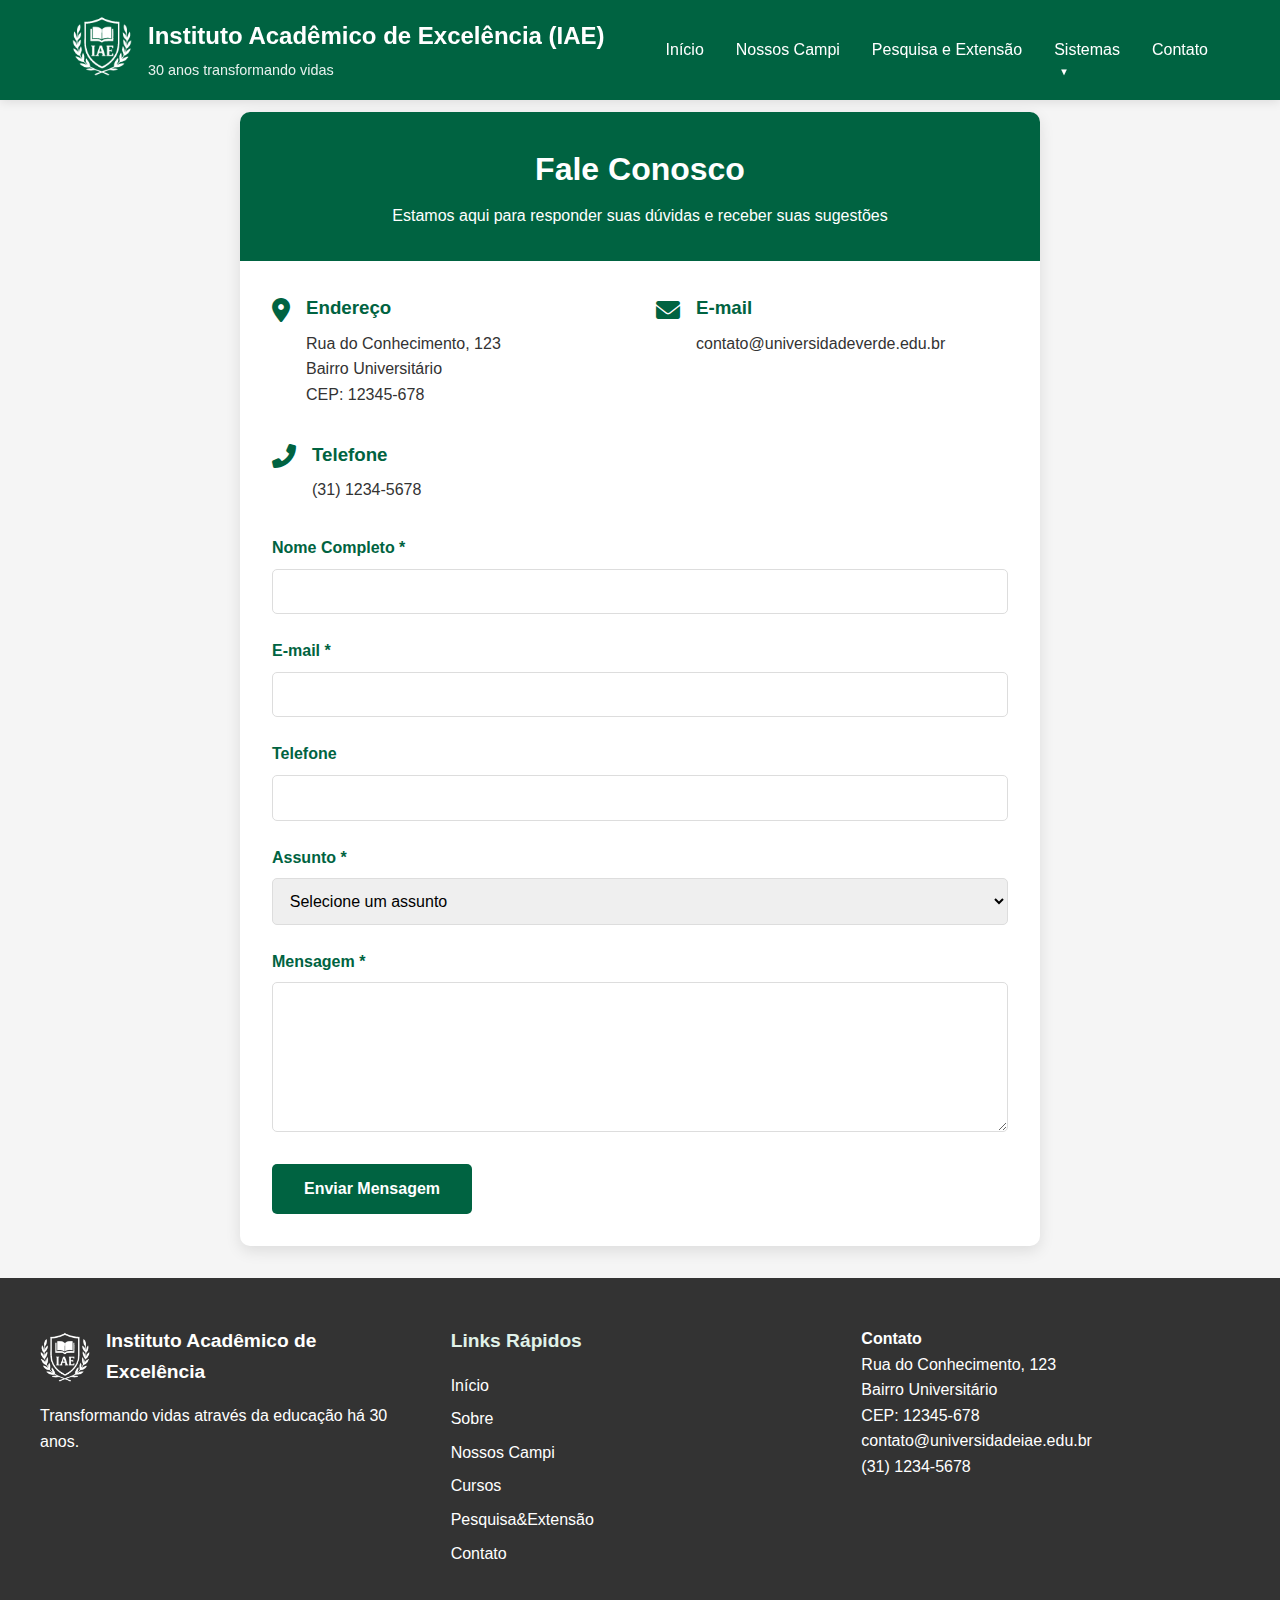
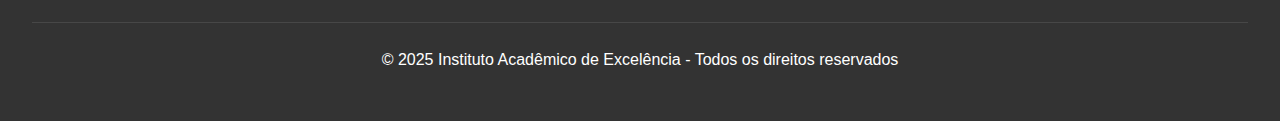
<file: contato.html>
<!DOCTYPE html>
<html lang="pt-BR">
<head>
    <meta charset="UTF-8">
    <meta name="viewport" content="width=device-width, initial-scale=1.0">
    <link rel="shortcut icon" href="./img/brasão-verde.ico" type="image/x-icon">
    <link rel="stylesheet" href="./styles/styles.css">
    <link rel="stylesheet" href="./styles/contato.css">
    <title>Contato - Instituto Acadêmico de Excelência</title>
    <link rel="stylesheet" href="https://cdnjs.cloudflare.com/ajax/libs/font-awesome/6.0.0-beta3/css/all.min.css">
</head>
<body>
    <!-- Header igual ao site principal -->
    <header id="header">
        <div class="header-container">
            <div class="logo">
                <a href="index.html"><img src="./img/brasão-iae.png" alt="Logo Universidade IAE"></a>
                <div class="logo-text">
                    <h1>Instituto Acadêmico de Excelência (IAE)</h1>
                    <p>30 anos transformando vidas</p>
                </div>
            </div>
            <nav>
                <ul>
                    <li><a href="index.html">Início</a></li>
                    <!-- <li><a href="index.html#about">Sobre</a></li> -->
                    <li><a href="campi.html">Nossos Campi</a></li>
                    <li><a href="pesquisa-e-extensao.html" class="active">Pesquisa e Extensão</a></li>
                    <li class="dropdown">
                        <a href="#" class="dropdown-toggle">Sistemas</a>
                        <div class="dropdown-content">
                            <a href="https://portaldoaluno.universidadeverde.edu.br" target="_blank">Portal do Aluno</a>
                            <a href="https://portalprof.universidadeverde.edu.br" target="_blank">Portal do Professor</a>
                            <a href="https://biblioteca.universidadeverde.edu.br" target="_blank">Biblioteca Virtual</a>
                        </div>
                    </li>
                    <li><a href="contato.html">Contato</a></li>
                </ul>
            </nav>
        </div>
    </header>

    <!-- Conteúdo principal -->
    <main>
        <div class="contact-container">
            <div class="contact-header">
                <h1>Fale Conosco</h1>
                <p>Estamos aqui para responder suas dúvidas e receber suas sugestões</p>
            </div>
            
            <div class="contact-content">
                <div class="contact-info">
                    <div class="info-item">
                        <i class="fas fa-map-marker-alt"></i>
                        <div class="info-text">
                            <h3>Endereço</h3>
                            <p>Rua do Conhecimento, 123<br>Bairro Universitário<br>CEP: 12345-678</p>
                        </div>
                    </div>
                    
                    <div class="info-item">
                        <i class="fas fa-envelope"></i>
                        <div class="info-text">
                            <h3>E-mail</h3>
                            <p>contato@universidadeverde.edu.br</p>
                        </div>
                    </div>
                    
                    <div class="info-item">
                        <i class="fas fa-phone-alt"></i>
                        <div class="info-text">
                            <h3>Telefone</h3>
                            <p>(31) 1234-5678</p>
                        </div>
                    </div>
                </div>
                
                <div class="success-message" id="successMessage">
                    <i class="fas fa-check-circle"></i> Sua mensagem foi enviada com sucesso! Em breve entraremos em contato.
                </div>
                
                <form id="contactForm" class="contact-form">
                    <div class="form-group">
                        <label for="name">Nome Completo *</label>
                        <input type="text" id="name" class="form-control" required>
                        <span class="error-message" id="nameError">Por favor, insira seu nome completo</span>
                    </div>
                    
                    <div class="form-group">
                        <label for="email">E-mail *</label>
                        <input type="email" id="email" class="form-control" required>
                        <span class="error-message" id="emailError">Por favor, insira um e-mail válido</span>
                    </div>
                    
                    <div class="form-group">
                        <label for="phone">Telefone</label>
                        <input type="tel" id="phone" class="form-control">
                    </div>
                    
                    <div class="form-group">
                        <label for="subject">Assunto *</label>
                        <select id="subject" class="form-control" required>
                            <option value="">Selecione um assunto</option>
                            <option value="admissao">Admissão e Matrículas</option>
                            <option value="cursos">Cursos e Programas</option>
                            <option value="financeiro">Assuntos Financeiros</option>
                            <option value="suporte">Suporte Técnico</option>
                            <option value="outro">Outro</option>
                        </select>
                        <span class="error-message" id="subjectError">Por favor, selecione um assunto</span>
                    </div>
                    
                    <div class="form-group">
                        <label for="message">Mensagem *</label>
                        <textarea id="message" class="form-control" required></textarea>
                        <span class="error-message" id="messageError">Por favor, escreva sua mensagem</span>
                    </div>
                    
                    <button type="submit" class="btn-submit">Enviar Mensagem</button>
                </form>
            </div>
        </div>
    </main>

    <!-- Footer - manter igual ao site principal -->
    <footer>
        <div class="footer-container">
            <div class="footer-about">
                <div class="footer-logo">
                    <img src="./img/brasão-iae.png" alt="Logo Universidade IAE">
                    <div class="footer-logo-text">
                        <h3>Instituto Acadêmico de Excelência</h3>
                    </div>
                </div>
                <p>Transformando vidas através da educação há 30 anos.</p>
            </div>
            <div class="footer-links">
                <h4>Links Rápidos</h4>
                <ul>
                    <li><a href="index.html">Início</a></li>
                    <li><a href="index.html#about">Sobre</a></li>
                    <li><a href="campi.html">Nossos Campi</a></li>
                    <li><a href="campi.html#campi">Cursos</a></li>
                    <li><a href="pesquisa-e-extensao.html">Pesquisa&Extensão</a></li>
                    <li><a href="contato.html">Contato</a></li>
                </ul>
            </div>
            <div class="footer-contact">
                <h4>Contato</h4>
                <p>Rua do Conhecimento, 123</p>
                <p>Bairro Universitário</p>
                <p>CEP: 12345-678</p>
                <p>contato@universidadeiae.edu.br</p>
                <p>(31) 1234-5678</p>
            </div>
        </div>
        <div class="copyright">
            <p>&copy; 2025 Instituto Acadêmico de Excelência - Todos os direitos reservados</p>
        </div>
    </footer>

    <script>
        // Validação do formulário
        document.getElementById('contactForm').addEventListener('submit', function(e) {
            e.preventDefault();
            
            // Reset erros anteriores
            document.querySelectorAll('.error-message').forEach(el => el.style.display = 'none');
            document.querySelectorAll('.form-control').forEach(el => el.classList.remove('error'));
            
            // Validação dos campos
            let isValid = true;
            const name = document.getElementById('name');
            const email = document.getElementById('email');
            const subject = document.getElementById('subject');
            const message = document.getElementById('message');
            
            if (!name.value.trim()) {
                name.classList.add('error');
                document.getElementById('nameError').style.display = 'block';
                isValid = false;
            }
            
            if (!email.value.trim() || !/^[^\s@]+@[^\s@]+\.[^\s@]+$/.test(email.value)) {
                email.classList.add('error');
                document.getElementById('emailError').style.display = 'block';
                isValid = false;
            }
            
            if (!subject.value) {
                subject.classList.add('error');
                document.getElementById('subjectError').style.display = 'block';
                isValid = false;
            }
            
            if (!message.value.trim()) {
                message.classList.add('error');
                document.getElementById('messageError').style.display = 'block';
                isValid = false;
            }
            
            if (isValid) {
                // Simular envio para o servidor
                simulateFormSubmission();
            }
        });
        
        // Função para simular o envio do formulário
        function simulateFormSubmission() {
            // Mostrar mensagem de sucesso
            document.getElementById('successMessage').style.display = 'block';
            
            // Rolagem suave para a mensagem
            document.getElementById('successMessage').scrollIntoView({ behavior: 'smooth' });
            
            // Limpar formulário
            document.getElementById('contactForm').reset();
            
            // Aqui você normalmente faria uma requisição AJAX para o backend
            // Exemplo com fetch (descomente e ajuste quando implementar o backend real):
            /*
            const formData = new FormData(document.getElementById('contactForm'));
            
            fetch('https://sua-api.com/contato', {
                method: 'POST',
                body: formData
            })
            .then(response => response.json())
            .then(data => {
                if (data.success) {
                    document.getElementById('successMessage').style.display = 'block';
                    document.getElementById('contactForm').reset();
                }
            })
            .catch(error => {
                console.error('Erro:', error);
            });
            */
        }
    </script>
</body>
</html>
</file>
<file: styles/contato.css>
/* Conteúdo principal */
 main {
     margin-top: 80px;
     padding: 2rem;
 }

 .contact-container {
     max-width: 800px;
     margin: 0 auto;
     background-color: var(--branco);
     border-radius: 10px;
     box-shadow: 0 5px 15px rgba(0, 0, 0, 0.1);
     overflow: hidden;
 }

 .contact-header {
     background-color: var(--verde-primario);
     color: var(--branco);
     padding: 2rem;
     text-align: center;
 }

 .contact-header h1 {
     font-size: 2rem;
     margin-bottom: 0.5rem;
 }

 .contact-content {
     padding: 2rem;
 }

 .contact-info {
     display: grid;
     grid-template-columns: repeat(auto-fit, minmax(250px, 1fr));
     gap: 2rem;
     margin-bottom: 2rem;
 }

 .info-item {
     display: flex;
     align-items: flex-start;
 }

 .info-item i {
     font-size: 1.5rem;
     color: var(--verde-primario);
     margin-right: 1rem;
     margin-top: 0.3rem;
 }

 .info-text h3 {
     color: var(--verde-primario);
     margin-bottom: 0.5rem;
 }

 /* Formulário */
 .contact-form {
     margin-top: 2rem;
 }

 .form-group {
     margin-bottom: 1.5rem;
 }

 .form-group label {
     display: block;
     margin-bottom: 0.5rem;
     font-weight: 600;
     color: var(--verde-primario);
 }

 .form-control {
     width: 100%;
     padding: 0.8rem;
     border: 1px solid #ddd;
     border-radius: 5px;
     font-size: 1rem;
     transition: border 0.3s ease;
 }

 .form-control:focus {
     outline: none;
     border-color: var(--verde-primario);
     box-shadow: 0 0 0 2px rgba(0, 99, 65, 0.2);
 }

 textarea.form-control {
     min-height: 150px;
     resize: vertical;
 }

 .btn-submit {
     background-color: var(--verde-primario);
     color: var(--branco);
     border: none;
     padding: 1rem 2rem;
     font-size: 1rem;
     font-weight: 600;
     border-radius: 5px;
     cursor: pointer;
     transition: all 0.3s ease;
 }

 .btn-submit:hover {
     background-color: var(--verde-secundario);
     transform: translateY(-2px);
     box-shadow: 0 5px 15px rgba(0, 0, 0, 0.1);
 }

 /* Mensagens de erro e sucesso */
 .error-message {
     color: var(--vermelho-erro);
     font-size: 0.9rem;
     margin-top: 0.3rem;
     display: none;
 }

 .form-control.error {
     border-color: var(--vermelho-erro);
 }

 .success-message {
     display: none;
     background-color: #d4edda;
     color: #155724;
     padding: 1rem;
     border-radius: 5px;
     margin-bottom: 1rem;
     text-align: center;
 }

 /* Responsividade */
 @media (max-width: 768px) {
     .contact-info {
         grid-template-columns: 1fr;
     }
 }
</file>
<file: styles/styles.css>
/* Reset e estilos base */
* {
    margin: 0;
    padding: 0;
    box-sizing: border-box;
    font-family: 'Segoe UI', Tahoma, Geneva, Verdana, sans-serif;
}

:root {
    --verde-primario: #006341;
    --verde-secundario: #008a50;
    --verde-claro: #e0f2e9;
    --branco: #ffffff;
    --preto: #333333;
    --cinza: #f5f5f5;
}

body {
    background-color: var(--cinza);
    color: var(--preto);
    line-height: 1.6;
}

/* Header */
header {
    background-color: var(--verde-primario);
    color: var(--branco);
    padding: 1rem 0;
    position: fixed;
    width: 100%;
    top: 0;
    z-index: 1000;
    box-shadow: 0 2px 10px rgba(0, 0, 0, 0.1);
    transition: all 0.3s ease;
}

header.scrolled {
    padding: 0.5rem 0;
    background-color: rgba(0, 99, 65, 0.95);
}

.header-container {
    display: flex;
    justify-content: space-between;
    align-items: center;
    max-width: 1200px;
    margin: 0 auto;
    padding: 0 2rem;
}

.logo {
    display: flex;
    align-items: center;
    animation: fadeIn 1.5s ease-in-out;
}

.logo img {
    height: 60px;
    margin-right: 1rem;
    transition: transform 0.3s ease;
}

.logo:hover img {
    transform: scale(1.05);
}

.logo-text h1 {
    font-size: 1.5rem;
    margin-bottom: 0.2rem;
}

.logo-text p {
    font-size: 0.9rem;
    opacity: 0.9;
}

/* Menu de navegação */
nav ul {
    display: flex;
    list-style: none;
}

nav ul li {
    margin-left: 2rem;
    position: relative;
}

nav ul li a {
    color: var(--branco);
    text-decoration: none;
    font-weight: 500;
    padding: 0.5rem 0;
    transition: color 0.3s ease;
    position: relative;
}

nav ul li a:hover {
    color: var(--verde-claro);
}

nav ul li a::after {
    content: '';
    position: absolute;
    width: 0;
    height: 2px;
    background-color: var(--verde-claro);
    bottom: 0;
    left: 0;
    transition: width 0.3s ease;
}

nav ul li a:hover::after {
    width: 100%;
}

/* Conteúdo principal */
main {
    margin-top: 80px;
}

.hero {
    background: linear-gradient(rgba(0, 0, 0, 0.6), rgba(0, 0, 0, 0.6)), url('https://images.unsplash.com/photo-1523050854058-8df90110c9f1?ixlib=rb-1.2.1&auto=format&fit=crop&w=1350&q=80');
    background-size: cover;
    background-position: center;
    height: 80vh;
    display: flex;
    align-items: center;
    justify-content: center;
    text-align: center;
    color: var(--branco);
    padding: 0 2rem;
    animation: fadeIn 1s ease-in-out;
}

.hero-content {
    max-width: 800px;
}

.hero h2 {
    font-size: 3rem;
    margin-bottom: 1rem;
    animation: slideUp 1s ease-in-out;
}

.hero p {
    font-size: 1.2rem;
    margin-bottom: 2rem;
    animation: slideUp 1.2s ease-in-out;
}

.btn {
    display: inline-block;
    background-color: var(--verde-primario);
    color: var(--branco);
    padding: 0.8rem 2rem;
    border-radius: 50px;
    text-decoration: none;
    font-weight: 600;
    transition: all 0.3s ease;
    border: 2px solid var(--verde-primario);
    animation: fadeIn 1.5s ease-in-out;
}

.btn:hover {
    background-color: transparent;
    color: var(--branco);
    transform: translateY(-3px);
    box-shadow: 0 10px 20px rgba(0, 0, 0, 0.2);
}

/* Seção de aniversário */
.anniversary {
    background-color: var(--branco);
    padding: 5rem 2rem;
    text-align: center;
}

.anniversary-container {
    max-width: 1200px;
    margin: 0 auto;
}

.section-title {
    color: var(--verde-primario);
    font-size: 2.5rem;
    margin-bottom: 2rem;
    position: relative;
    display: inline-block;
}

.section-title::after {
    content: '';
    position: absolute;
    width: 50%;
    height: 3px;
    background-color: var(--verde-secundario);
    bottom: -10px;
    left: 25%;
}

.anniversary-content {
    display: flex;
    justify-content: space-between;
    align-items: center;
    flex-wrap: wrap;
    margin-top: 3rem;
}

.anniversary-text {
    flex: 1;
    min-width: 300px;
    padding: 2rem;
    text-align: left;
    animation: slideLeft 1s ease-in-out;
}

.anniversary-text h3 {
    color: var(--verde-primario);
    font-size: 1.8rem;
    margin-bottom: 1rem;
}

.anniversary-image {
    flex: 1;
    min-width: 300px;
    padding: 2rem;
    animation: slideRight 1s ease-in-out;
}

.anniversary-image img {
    width: 100%;
    border-radius: 10px;
    box-shadow: 0 5px 15px rgba(0, 0, 0, 0.1);
    transition: transform 0.3s ease;
}

.anniversary-image img:hover {
    transform: scale(1.03);
}

/* Seção de números */
.numbers {
    background-color: var(--verde-primario);
    color: var(--branco);
    padding: 5rem 2rem;
    text-align: center;
}

.numbers-container {
    max-width: 1200px;
    margin: 0 auto;
}

.numbers-grid {
    display: grid;
    grid-template-columns: repeat(auto-fit, minmax(200px, 1fr));
    gap: 2rem;
    margin-top: 3rem;
}

.number-item {
    background-color: rgba(255, 255, 255, 0.1);
    padding: 2rem;
    border-radius: 10px;
    transition: transform 0.3s ease, background-color 0.3s ease;
}

.number-item:hover {
    transform: translateY(-10px);
    background-color: rgba(255, 255, 255, 0.2);
}

.number {
    font-size: 3rem;
    font-weight: 700;
    margin-bottom: 0.5rem;
    color: var(--verde-claro);
}

/* Footer */
footer {
    background-color: var(--preto);
    color: var(--branco);
    padding: 3rem 2rem;
    text-align: center;
}

.footer-container {
    max-width: 1200px;
    margin: 0 auto;
    display: grid;
    grid-template-columns: repeat(auto-fit, minmax(250px, 1fr));
    gap: 2rem;
    text-align: left;
}

.footer-logo {
    display: flex;
    align-items: center;
    margin-bottom: 1rem;
}

.footer-logo img {
    height: 50px;
    margin-right: 1rem;
}

.footer-logo-text h3 {
    font-size: 1.2rem;
}

.footer-links h4 {
    color: var(--verde-claro);
    margin-bottom: 1rem;
    font-size: 1.2rem;
}

.footer-links ul {
    list-style: none;
}

.footer-links ul li {
    margin-bottom: 0.5rem;
}

.footer-links ul li a {
    color: var(--branco);
    text-decoration: none;
    transition: color 0.3s ease;
}

.footer-links ul li a:hover {
    color: var(--verde-claro);
}

.copyright {
    margin-top: 3rem;
    padding-top: 1.5rem;
    border-top: 1px solid rgba(255, 255, 255, 0.1);
}

.dropdown {
    position: relative;
    display: inline-block;
}

.dropdown-content {
    display: none;
    position: absolute;
    background-color: var(--verde-primario);
    min-width: 200px;
    box-shadow: 0px 8px 16px 0px rgba(0, 0, 0, 0.2);
    z-index: 1;
    border-radius: 0 0 5px 5px;
    overflow: hidden;
}

.dropdown-content a {
    color: var(--branco);
    padding: 12px 16px;
    text-decoration: none;
    display: block;
    transition: background-color 0.3s ease;
}

.dropdown-content a:hover {
    background-color: var(--verde-secundario);
}

.dropdown:hover .dropdown-content {
    display: block;
}

.dropdown-toggle::after {
    content: '▼';
    font-size: 0.6em;
    margin-left: 5px;
    transition: transform 0.3s ease;
}

.dropdown:hover .dropdown-toggle::after {
    transform: rotate(180deg);
}

/* Ajustes para mobile */
@media (max-width: 768px) {
    .dropdown {
        width: 100%;
        text-align: center;
    }

    .dropdown-content {
        position: static;
        box-shadow: none;
        border-radius: 0;
    }
}

/* Animações */
@keyframes fadeIn {
    from {
        opacity: 0;
    }

    to {
        opacity: 1;
    }
}

@keyframes slideUp {
    from {
        opacity: 0;
        transform: translateY(50px);
    }

    to {
        opacity: 1;
        transform: translateY(0);
    }
}

@keyframes slideLeft {
    from {
        opacity: 0;
        transform: translateX(-50px);
    }

    to {
        opacity: 1;
        transform: translateX(0);
    }
}

@keyframes slideRight {
    from {
        opacity: 0;
        transform: translateX(50px);
    }

    to {
        opacity: 1;
        transform: translateX(0);
    }
}

/* Responsividade */
@media (max-width: 768px) {
    .header-container {
        flex-direction: column;
        padding: 1rem;
    }

    .logo {
        margin-bottom: 1rem;
    }

    nav ul {
        flex-wrap: wrap;
        justify-content: center;
    }

    nav ul li {
        margin: 0.5rem;
    }

    .hero h2 {
        font-size: 2rem;
    }

    .hero p {
        font-size: 1rem;
    }

    .anniversary-content {
        flex-direction: column;
    }

    .anniversary-text,
    .anniversary-image {
        min-width: 100%;
    }
}
</file>
